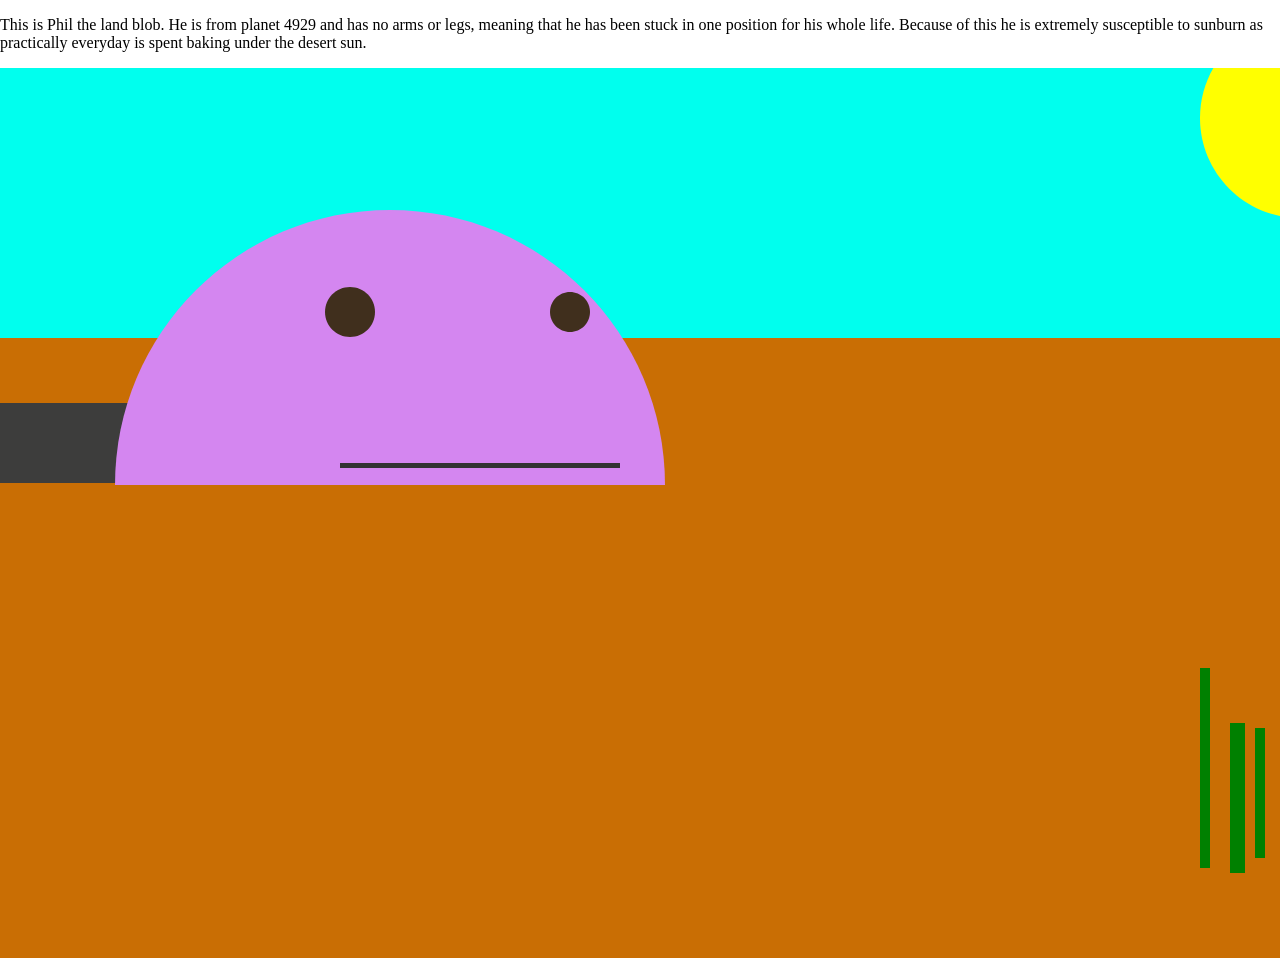
<file: p5/mp1/index.html>
<!DOCTYPE html>
<html lang="">
  <head>
    <meta charset="utf-8">
    <meta name="viewport" content="width=device-width, initial-scale=1.0">
    <title>p5.js example</title>
    <style> body {padding: 0; margin: 0;} </style>
    <script src="../libs/p5.js"></script>
    <script src="../libs/p5.dom.js"></script>
    <script src="../libs/p5.sound.js"></script>
    <script src="character.js"></script>
  </head>
  <body>
    <p> This is Phil the land blob. He is from planet 4929 and has no arms or legs, meaning that he has been stuck in one position for his whole life. Because
      of this he is extremely susceptible to sunburn as practically everyday is spent baking under the desert sun.
    </p>
  </body>
</html>
</file>
